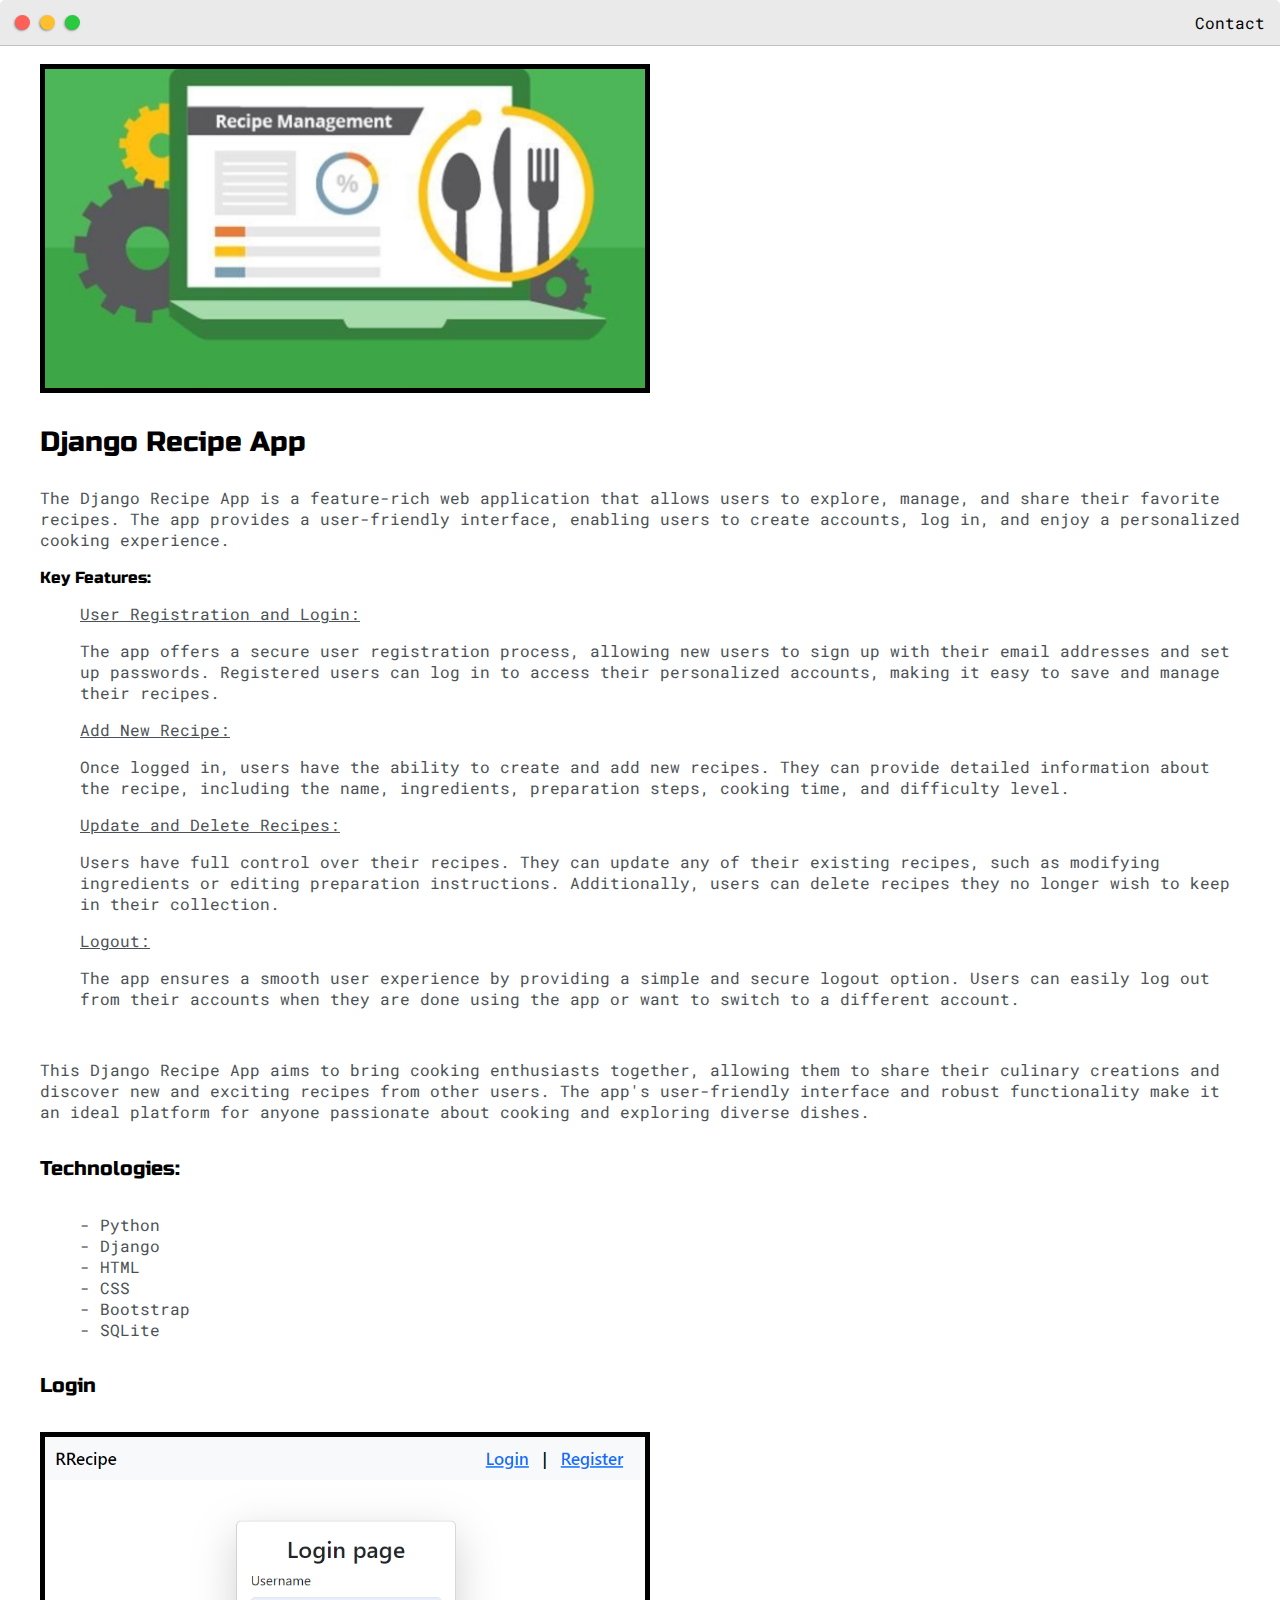
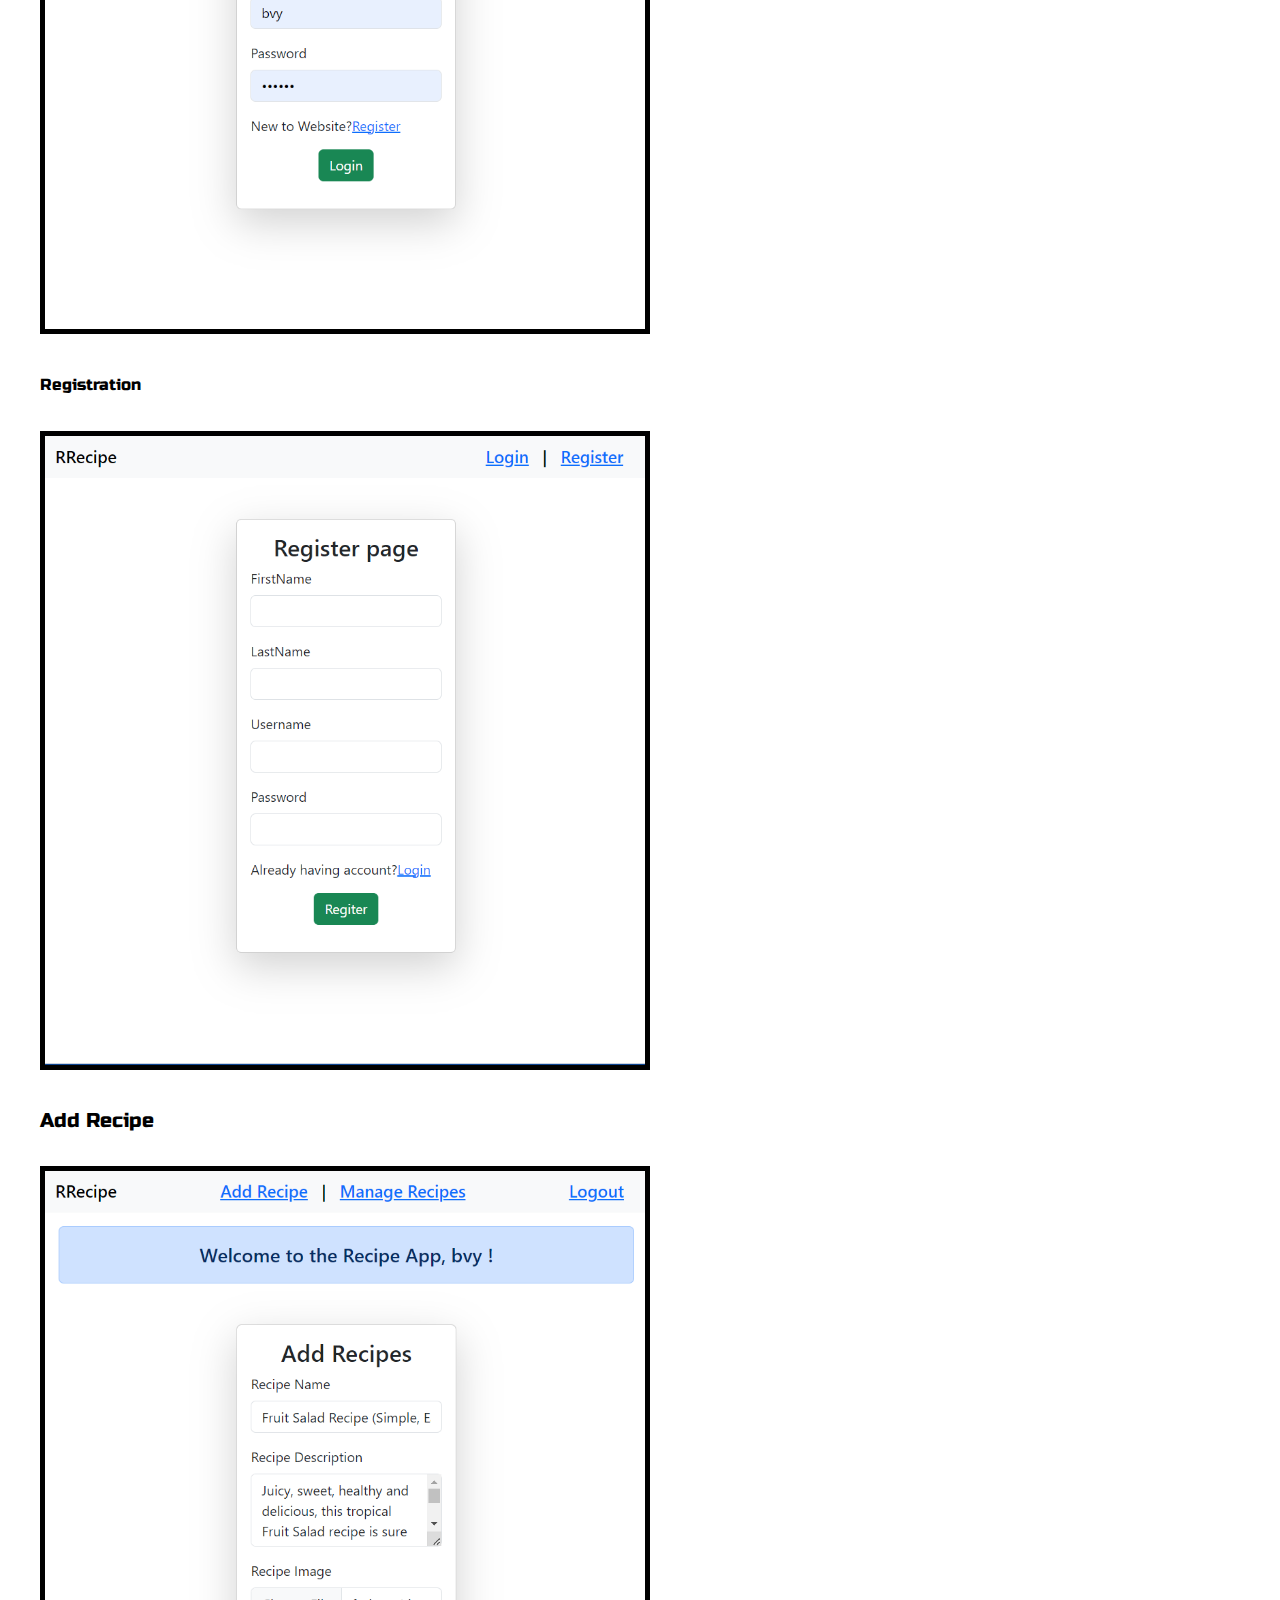
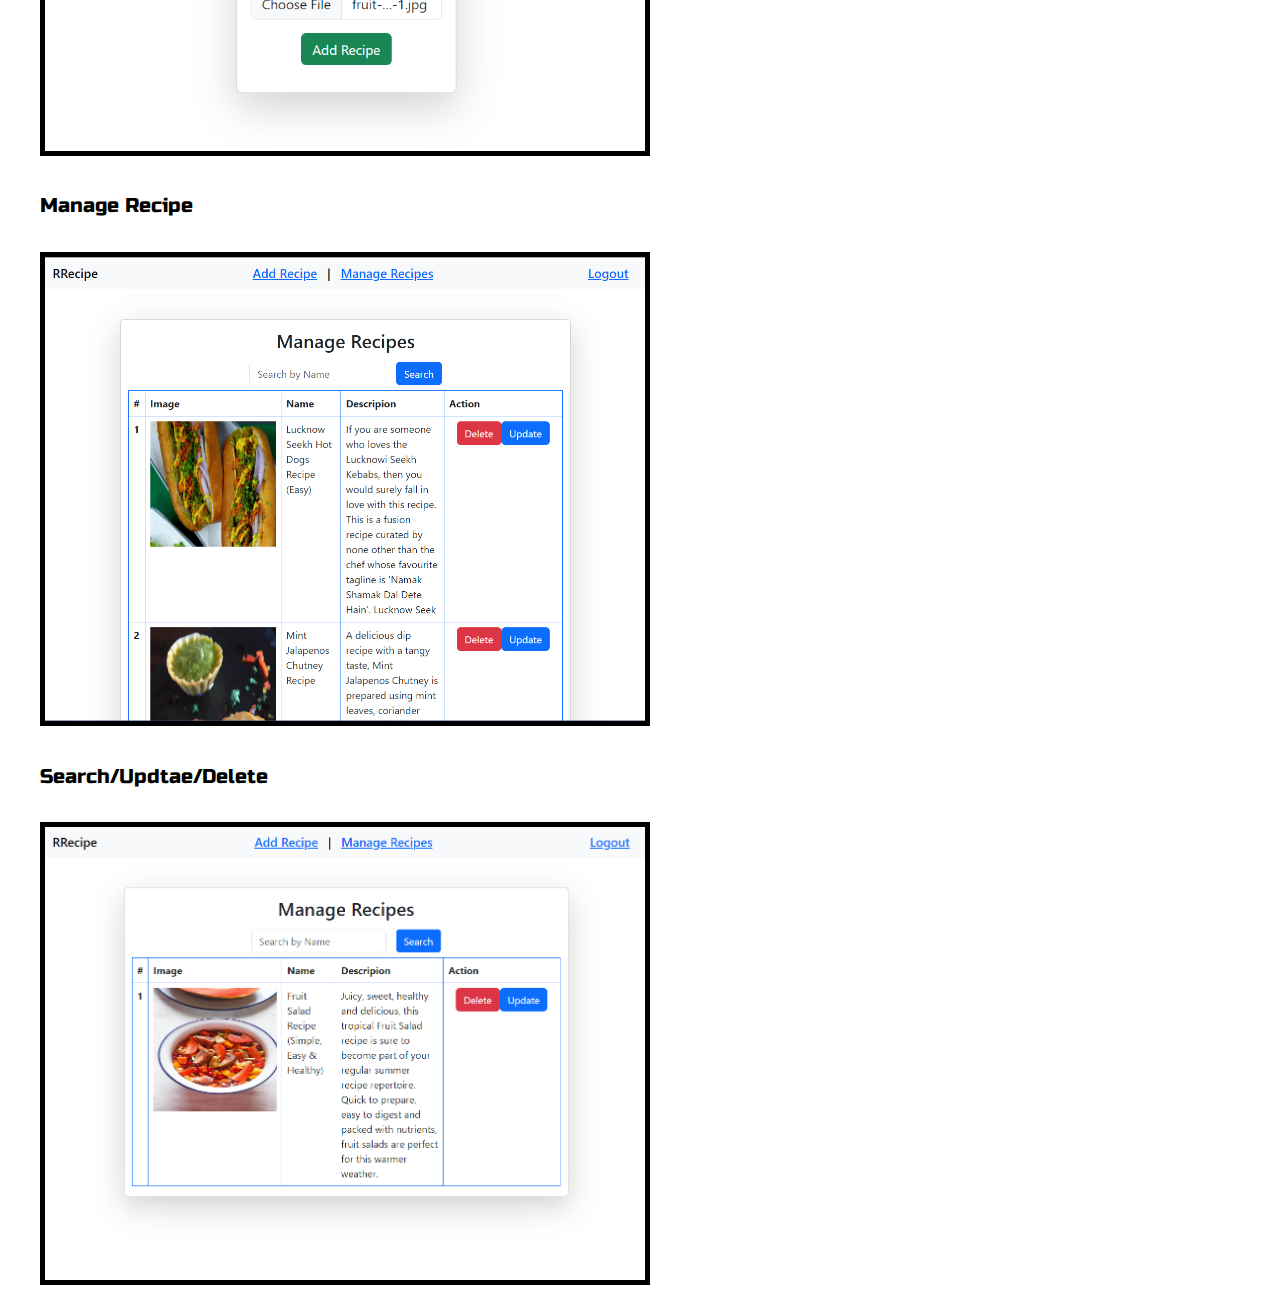
<file: project1.html>
<!DOCTYPE html>
<html>
<head>
	<title>Post Name</title>


	<meta name="viewport" content="width=device-width, initial-scale=1, maximum-scale=1, minimum-scale=1" />
	<link rel="icon" type="image/png" href="images/favicon.png">
	<link href="https://fonts.googleapis.com/css2?family=Russo+One&display=swap" rel="stylesheet">

	<link href="https://fonts.googleapis.com/css2?family=Roboto+Mono:wght@500&display=swap" rel="stylesheet">

	<link rel="stylesheet" type="text/css" href="default.css">


	<style type="text/css">
		.img-container{
			max-width: 600px;
		}

		img{
			width: 100%
		}

	</style>

</head>
<body>
	<div class="nav-wrapper">

		<!-- Link around dots-wrapper added after tutorial video -->
		<a href="index.html">
			<div class="dots-wrapper">
				<div id="dot-1" class="browser-dot"></div>
				<div id="dot-2" class="browser-dot"></div>
				<div id="dot-3" class="browser-dot"></div>
			</div>
		</a>

		<ul id="navigation">
			<li><a href="index.html#contact">Contact</a></li>

		</ul>
	</div>

	<div class="main-container">
		<br>

		<div class="img-container">
			<img src="images/project1/thumbnail.png" class="image">
		</div>
		
		<h3>Django Recipe App</h3>

		<p>
			The Django Recipe App is a feature-rich web application that allows users to explore, manage, and share their favorite recipes. The app provides a user-friendly interface, enabling users to create accounts, log in, and enjoy a personalized cooking experience.
		  </p>
		  <p>
			<strong>Key Features:</strong>
			<br>
			<ul>
			  <li><u>User Registration and Login:</u></li>
			  <p>
				The app offers a secure user registration process, allowing new users to sign up with their email addresses and set up passwords. Registered users can log in to access their personalized accounts, making it easy to save and manage their recipes.
			  </p>
			  <li><u>Add New Recipe:</u></li>
			  <p>
				Once logged in, users have the ability to create and add new recipes. They can provide detailed information about the recipe, including the name, ingredients, preparation steps, cooking time, and difficulty level.
			  </p>
			  <li><u>Update and Delete Recipes:</u></li>
			  <p>
				Users have full control over their recipes. They can update any of their existing recipes, such as modifying ingredients or editing preparation instructions. Additionally, users can delete recipes they no longer wish to keep in their collection.
			  </p>
			  <li><u>Logout:</u></li>
			  <p>
				The app ensures a smooth user experience by providing a simple and secure logout option. Users can easily log out from their accounts when they are done using the app or want to switch to a different account.
			  </p>
			</ul>
		  </p>
		  <br/>
		  <p>
			This Django Recipe App aims to bring cooking enthusiasts together, allowing them to share their culinary creations and discover new and exciting recipes from other users. The app's user-friendly interface and robust functionality make it an ideal platform for anyone passionate about cooking and exploring diverse dishes.
		  </p>
		<h5>Technologies:</h5>
		<ul>
			<li>- Python</li>
			<li>- Django</li>
			<li>- HTML</li>
			<li>- CSS</li>
			<li>- Bootstrap</li>
			<li>- SQLite</li>
		</ul>


		<h5>Login</h5>
		<div class="img-container">
			<img src="images/project1/1.png" class="image">
		</div>

		<h6>Registration</h5>
		<div class="img-container">
			<img src="images/project1/2.png" class="image">
		</div>

		<h5>Add Recipe</h5>
		<div class="img-container">
			<img src="images/project1/3.png" class="image">
		</div>

		<h5>Manage Recipe</h5>
		<div class="img-container">
			<img src="images/project1/4.png" class="image">
		</div>

		<h5>Search/Updtae/Delete</h5>
		<div class="img-container">
			<img src="images/project1/5.png" class="image">
		</div>

	</div>

</body>
</html>
</file>
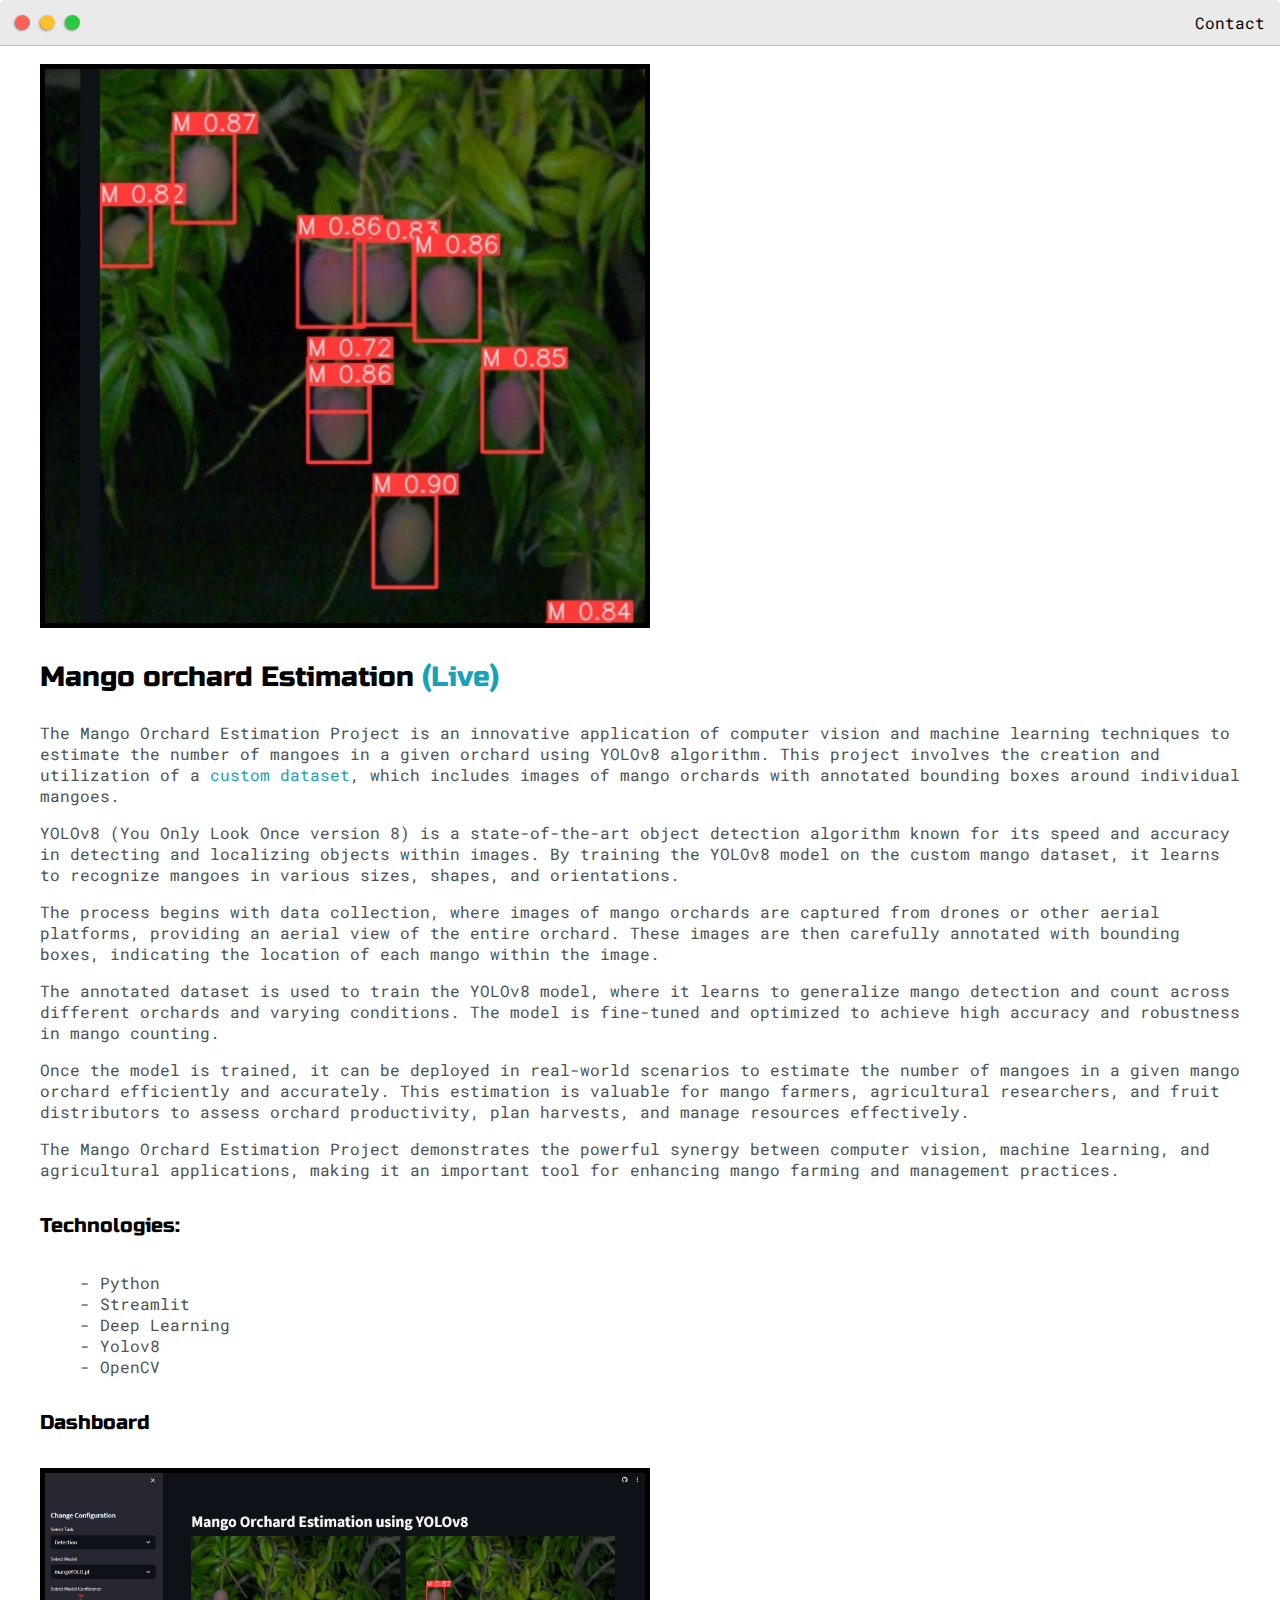
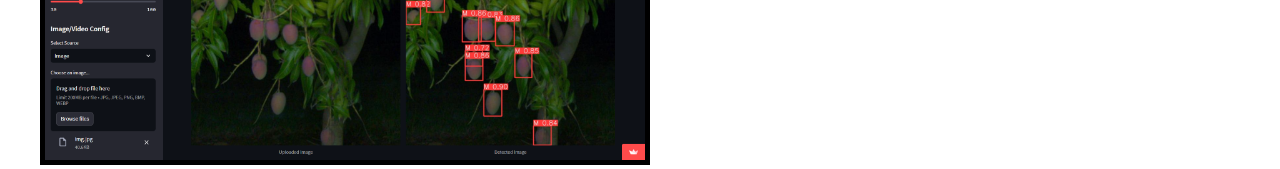
<file: project2.html>
<!DOCTYPE html>
<html>
  <head>
    <title>Mango Orchard Estimation</title>

    <meta
      name="viewport"
      content="width=device-width, initial-scale=1, maximum-scale=1, minimum-scale=1"
    />
    <link rel="icon" 
      type="image/png" 
      href="images/favicon.png">

    <link
      href="https://fonts.googleapis.com/css2?family=Russo+One&display=swap"
      rel="stylesheet"
    />

    <link
      href="https://fonts.googleapis.com/css2?family=Roboto+Mono:wght@500&display=swap"
      rel="stylesheet"
    />

    <link rel="stylesheet" type="text/css" href="default.css" />

    <style type="text/css">
      .img-container {
        max-width: 600px;
      }

      img {
        width: 100%;
      }
    </style>
  </head>
  <body>
    <div class="nav-wrapper">
      <!-- Link around dots-wrapper added after tutorial video -->
      <a href="index.html">
        <div class="dots-wrapper">
          <div id="dot-1" class="browser-dot"></div>
          <div id="dot-2" class="browser-dot"></div>
          <div id="dot-3" class="browser-dot"></div>
        </div>
      </a>

      <ul id="navigation">
        <li><a href="index.html#contact">Contact</a></li>
      </ul>
    </div>

    <div class="main-container">
      <br />

      <div class="img-container">
        <img src="images/project2/thumbnail.png" class="image" />
      </div>

      <h3>Mango orchard Estimation <a href="https://mango-detection-using-yolov8.streamlit.app/">(Live)</a></h3>
      <p>
        The Mango Orchard Estimation Project is an innovative application of
        computer vision and machine learning techniques to estimate the number
        of mangoes in a given orchard using YOLOv8 algorithm. This project
        involves the creation and utilization of a <a href="https://figshare.com/articles/dataset/MangoYOLO_data_set/13450661/2">custom dataset</a>, which
        includes images of mango orchards with annotated bounding boxes around
        individual mangoes.
      </p>
      <p>
        YOLOv8 (You Only Look Once version 8) is a state-of-the-art object
        detection algorithm known for its speed and accuracy in detecting and
        localizing objects within images. By training the YOLOv8 model on the
        custom mango dataset, it learns to recognize mangoes in various sizes,
        shapes, and orientations.
      </p>
      <p>
        The process begins with data collection, where images of mango orchards
        are captured from drones or other aerial platforms, providing an aerial
        view of the entire orchard. These images are then carefully annotated
        with bounding boxes, indicating the location of each mango within the
        image.
      </p>
      <p>
        The annotated dataset is used to train the YOLOv8 model, where it learns
        to generalize mango detection and count across different orchards and
        varying conditions. The model is fine-tuned and optimized to achieve
        high accuracy and robustness in mango counting.
      </p>
      <p>
        Once the model is trained, it can be deployed in real-world scenarios to
        estimate the number of mangoes in a given mango orchard efficiently and
        accurately. This estimation is valuable for mango farmers, agricultural
        researchers, and fruit distributors to assess orchard productivity, plan
        harvests, and manage resources effectively.
      </p>
      <p>
        The Mango Orchard Estimation Project demonstrates the powerful synergy
        between computer vision, machine learning, and agricultural
        applications, making it an important tool for enhancing mango farming
        and management practices.
      </p>

      <h5>Technologies:</h5>
      <ul>
        <li>- Python</li>
        <li>- Streamlit</li>
        <li>- Deep Learning</li>
        <li>- Yolov8</li>
        <li>- OpenCV</li>
      </ul>

      <h5>Dashboard</h5>
      <div class="img-container">
        <img src="images/project2/1.png" class="image" />
      </div>
    </div>
  </body>
</html>
</file>
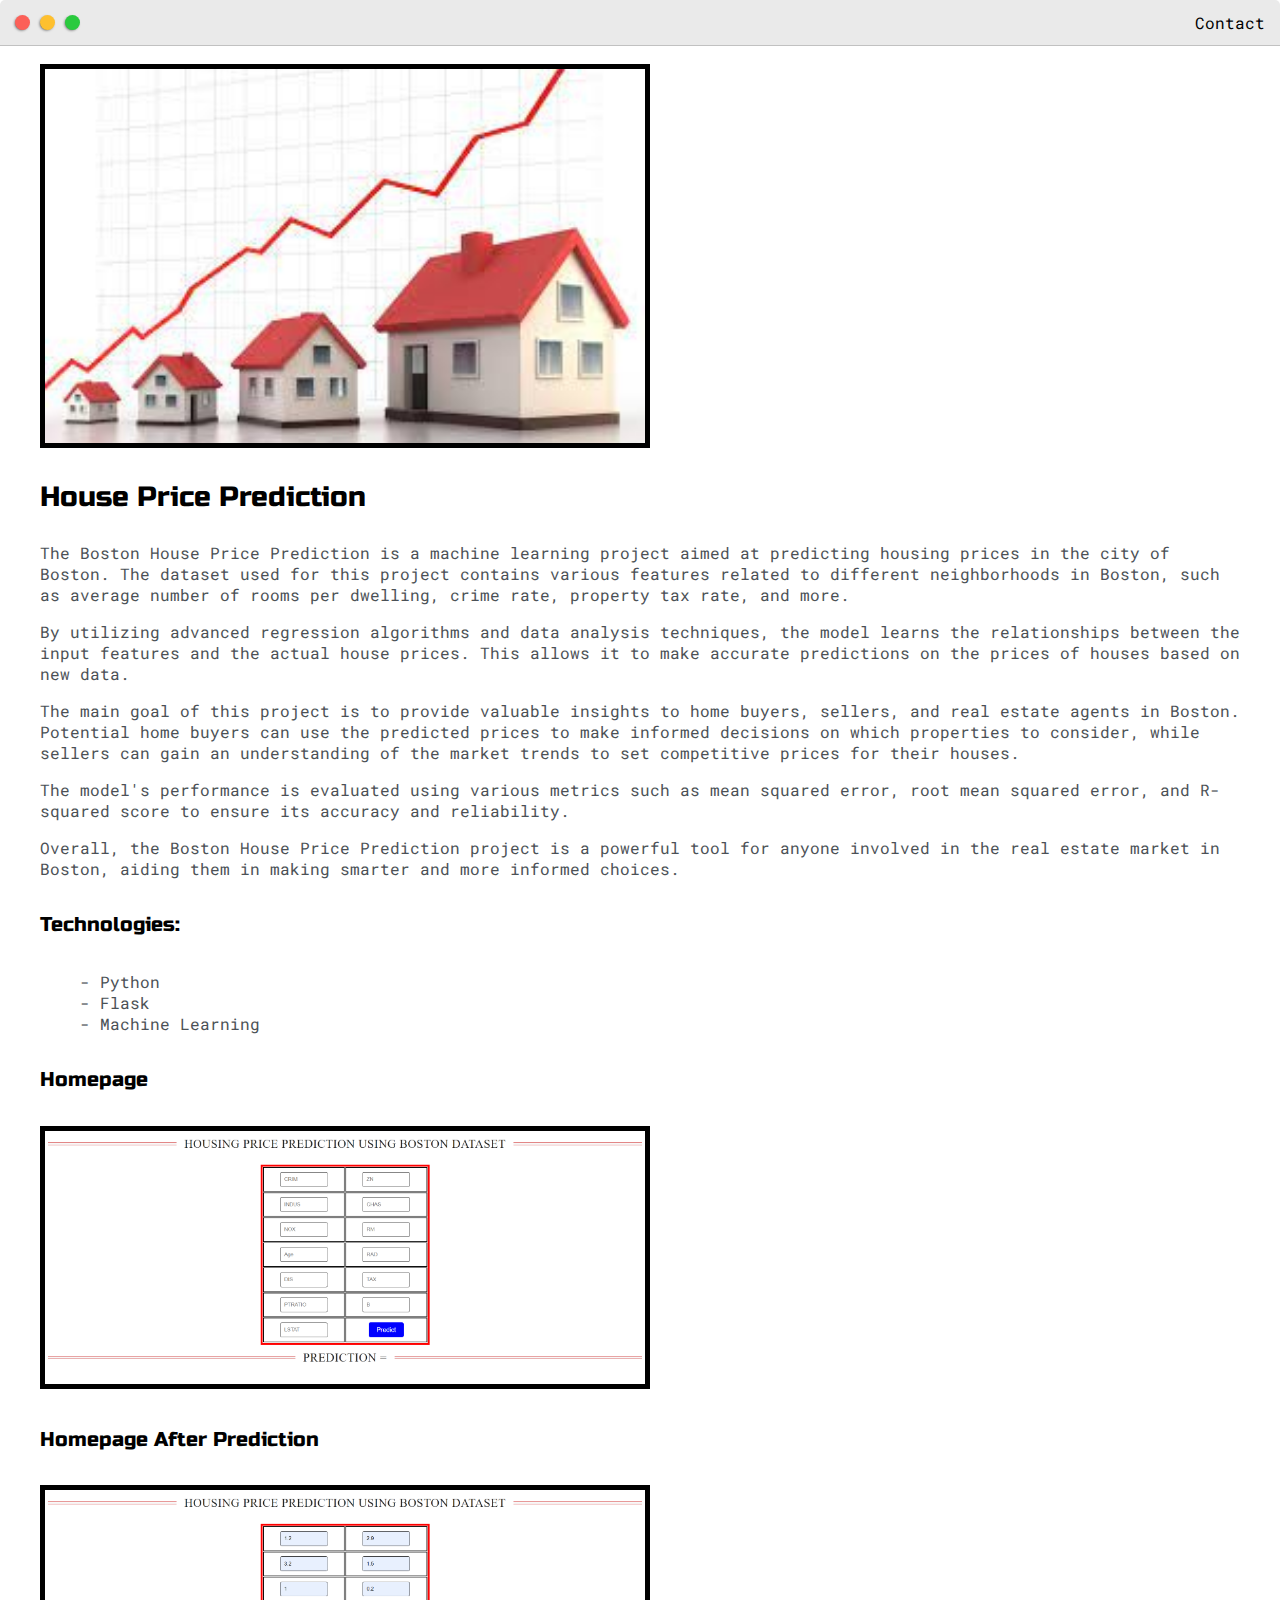
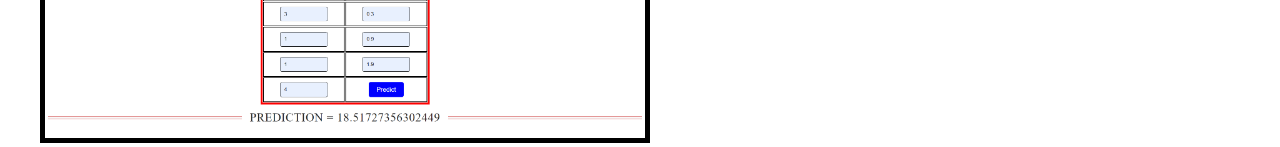
<file: project3.html>
<!DOCTYPE html>
<html>
<head>
	<title>House Price Prediction</title>


	<meta name="viewport" content="width=device-width, initial-scale=1, maximum-scale=1, minimum-scale=1" />
	<link rel="icon" type="image/png" href="images/favicon.png">
	<link href="https://fonts.googleapis.com/css2?family=Russo+One&display=swap" rel="stylesheet">

	<link href="https://fonts.googleapis.com/css2?family=Roboto+Mono:wght@500&display=swap" rel="stylesheet">

	<link rel="stylesheet" type="text/css" href="default.css">


	<style type="text/css">
		.img-container{
			max-width: 600px;
		}

		img{
			width: 100%
		}

	</style>

</head>
<body>
	<div class="nav-wrapper">

		<!-- Link around dots-wrapper added after tutorial video -->
		<a href="index.html">
			<div class="dots-wrapper">
				<div id="dot-1" class="browser-dot"></div>
				<div id="dot-2" class="browser-dot"></div>
				<div id="dot-3" class="browser-dot"></div>
			</div>
		</a>

		<ul id="navigation">
			<li><a href="index.html#contact">Contact</a></li>

		</ul>
	</div>

	<div class="main-container">
		<br>

		<div class="img-container">
			<img src="images/project3/thumbnail.jpg" class="image">
		</div>
		
		<h3>House Price Prediction</h3>

		<p>
			The Boston House Price Prediction is a machine learning project aimed at predicting housing prices in the city of Boston. The dataset used for this project contains various features related to different neighborhoods in Boston, such as average number of rooms per dwelling, crime rate, property tax rate, and more.
		  </p>
		  <p>
			By utilizing advanced regression algorithms and data analysis techniques, the model learns the relationships between the input features and the actual house prices. This allows it to make accurate predictions on the prices of houses based on new data.
		  </p>
		  <p>
			The main goal of this project is to provide valuable insights to home buyers, sellers, and real estate agents in Boston. Potential home buyers can use the predicted prices to make informed decisions on which properties to consider, while sellers can gain an understanding of the market trends to set competitive prices for their houses.
		  </p>
		  <p>
			The model's performance is evaluated using various metrics such as mean squared error, root mean squared error, and R-squared score to ensure its accuracy and reliability.
		  </p>
		  <p>
			Overall, the Boston House Price Prediction project is a powerful tool for anyone involved in the real estate market in Boston, aiding them in making smarter and more informed choices.
		  </p>
		<h5>Technologies:</h5>
		<ul>
			<li>- Python</li>
			<li>- Flask</li>
			<li>- Machine Learning</li>
		</ul>


		<h5>Homepage</h5>
		<div class="img-container">
			<img src="images/project3/1.png" class="image">
		</div>
		<h5>Homepage After Prediction</h5>
		<div class="img-container">
			<img src="images/project3/2.png" class="image">
		</div>
	</div>

</body>
</html>
</file>
<file: default.css>
:root {
  --mainColor: #eaeaea;
  --secondaryColor: #fff;

  --borderColor: #c1c1c1;

  --mainText: black;
  --secondaryText: #4b5156;

  --themeDotBorder: #24292e;

  --previewBg: rgb(251, 249, 243, 0.8);
  --previewShadow: #f0ead6;

  --buttonColor: black;
}

html,
body {
  padding: 0;
  margin: 0;
  scroll-behavior: smooth;
}

body * {
  transition: 0.3s;
}

h1,
h2,
h3,
h4,
h5,
h6,
strong {
  color: var(--mainText);
  font-family: "Russo One", sans-serif;
  font-weight: 500;
}

p,
li,
span,
label,
input,
textarea {
  color: var(--secondaryText);
  font-family: "Roboto Mono", monospace;
}

a {
  text-decoration: none;
  color: #17a2b8;
}

ul {
  list-style: none;
}

h1 {
  font-size: 56px;
}
h2 {
  font-size: 36px;
}
h3 {
  font-size: 28px;
}
h4 {
  font-size: 24px;
}
h5 {
  font-size: 20px;
}
h6 {
  font-size: 16px;
}

.s1 {
  background-color: var(--mainColor);
  border-bottom: 1px solid var(--borderColor);
  overflow: auto;
}

.s2 {
  background-color: var(--secondaryColor);
  border-bottom: 1px solid var(--borderColor);
  overflow: auto;
}

.main-container {
  width: 1200px;
  margin: 0 auto;
}

.greeting-wrapper {
  display: grid;
  text-align: center;
  align-content: center;
  min-height: 10em;
}

.intro-wrapper {
  background-color: var(--secondaryColor);
  border: 1px solid var(--borderColor);
  border-radius: 5px 5px 0 0;

  -webkit-box-shadow: -1px 1px 3px -1px rgba(0, 0, 0, 0.75);
  -moz-box-shadow: -1px 1px 3px -1px rgba(0, 0, 0, 0.75);
  box-shadow: -1px 1px 3px -1px rgba(0, 0, 0, 0.75);

  display: grid;
  grid-template-columns: 1fr 1fr;
  grid-template-areas:
    "nav-wrapper nav-wrapper"
    "left-column right-column";
}

.nav-wrapper {
  border-radius: 5px 5px 0 0;
  grid-area: nav-wrapper;
  border-bottom: 1px solid var(--borderColor);
  display: flex;
  justify-content: space-between;
  align-items: center;
  background-color: var(--mainColor);
}

#navigation a {
  color: var(--mainText);
}

#navigation {
  margin: 0;
  padding: 10px;
}

#navigation li {
  display: inline-block;
  margin-right: 5px;
  margin-left: 5px;
}

.dots-wrapper {
  display: flex;
  padding: 10px;
}

#dot-1 {
  background-color: #fc6058;
}

#dot-2 {
  background-color: #fec02f;
}

#dot-3 {
  background-color: #2aca3e;
}

.browser-dot {
  background-color: black;
  height: 15px;
  width: 15px;
  border-radius: 50%;
  margin: 5px;

  -webkit-box-shadow: -1px 1px 3px -1px rgba(0, 0, 0, 0.75);
  -moz-box-shadow: -1px 1px 3px -1px rgba(0, 0, 0, 0.75);
  box-shadow: -1px 1px 3px -1px rgba(0, 0, 0, 0.75);
}

.left-column {
  grid-area: left-column;
  padding-top: 50px;
  padding-bottom: 50px;
}

#profile_pic {
  display: block;
  margin: 0 auto;

  height: 200px;
  width: 200px;
  object-fit: cover;
  border: 2px solid var(--borderColor);
}

#theme-options-wrapper {
  display: flex;
  justify-content: center;
}

.theme-dot {
  height: 30px;
  width: 30px;
  background-color: black;
  border-radius: 50%;

  margin: 5px;
  border: 2px solid var(--themeDotBorder);

  -webkit-box-shadow: -1px 1px 3px -1px rgba(0, 0, 0, 0.75);
  -moz-box-shadow: -1px 1px 3px -1px rgba(0, 0, 0, 0.75);
  box-shadow: -1px 1px 3px -1px rgba(0, 0, 0, 0.75);

  cursor: pointer;
}

.theme-dot:hover {
  border-width: 5px;
}

#light-mode {
  background-color: #fff;
}

#blue-mode {
  background-color: #192734;
}

#green-mode {
  background-color: #78866b;
}

#purple-mode {
  background-color: #7e4c74;
}

#settings-note {
  font-size: 12px;
  font-style: italic;
  text-align: center;
}

.right-column {
  grid-area: right-column;
  display: grid;
  align-content: center;

  padding-top: 50px;
  padding-bottom: 50px;
}

#preview-shadow {
  background-color: var(--previewShadow);
  max-width: 300px;
  height: 180px;
  padding-left: 30px;
  padding-top: 30px;
}

#preview {
  width: 300px;
  border: 1.5px solid #17a2b8;
  background-color: var(--previewBg);
  padding: 15px;
  position: relative;
}

.corner {
  width: 7px;
  height: 7px;
  border-radius: 50%;
  border: 1.5px solid #17a2b8;
  background-color: #fff;
  position: absolute;
}

#corner-tl {
  top: -5px;
  left: -5px;
}

#corner-tr {
  top: -5px;
  right: -5px;
}

#corner-br {
  bottom: -5px;
  right: -5px;
}

#corner-bl {
  bottom: -5px;
  left: -5px;
}

.about-wrapper {
  display: grid;
  grid-template-columns: repeat(auto-fit, minmax(320px, 1fr));
  padding-bottom: 50px;
  padding-top: 50px;
  gap: 100px;
}

#skills {
  display: flex;
  justify-content: space-evenly;
  background-color: var(--previewShadow);
}

.social-links {
  display: grid;
  align-content: center;
  text-align: center;
}

#social_img {
  width: 100%;
}

.social-links {
  text-align: center;
  margin-top: 20px;
}

.social-button {
  display: inline-block;
  margin: 10px;
  width: 100px;
  height: 100px;
  border-radius: 50%;
  overflow: hidden;
  position: relative;
  box-shadow: 0 5px 15px rgba(0, 0, 0, 0.3);
  transition: transform 0.3s, box-shadow 0.3s;
}

.social-button img {
  width: 100%;
  height: 100%;
  display: block;
}

.social-button:hover {
  transform: scale(0.9);
  box-shadow: 0 8px 20px rgba(0, 0, 0, 0.4);
}

.social-button span {
  display: block;
  margin-top: 5px;
  color: #333;
  font-size: 14px;
}

.post-wrapper {
  display: grid;
  grid-template-columns: repeat(auto-fit, 320px);
  gap: 20px;
  justify-content: center;
  padding-bottom: 50px;
}

.post {
  border: 1px solid var(--borderColor);
  -webkit-box-shadow: -2px 7px 21px -9px rgba(0, 0, 0, 0.75);
  -moz-box-shadow: -2px 7px 21px -9px rgba(0, 0, 0, 0.75);
  box-shadow: -2px 7px 21px -9px rgba(0, 0, 0, 0.75);
}

.thumbnail {
  display: block;
  width: 100%;
  height: 180px;
  object-fit: cover;
}

.post-preview {
  background-color: #fff;
  padding: 15px;
}

.post-title {
  color: black;
  margin: 0;
}

.post-intro {
  color: #4b5156;
  font-size: 14px;
}

#contact-form {
  display: block;
  max-width: 600px;
  margin: 0 auto;
  border: 1px solid var(--borderColor);
  padding: 15px;
  border-radius: 5px;
  background-color: var(--mainColor);
  margin-bottom: 50px;
}

#contact-form label {
  line-height: 2.7em;
}

#contact-form textarea {
  min-height: 100px;
  font-size: 14px;
}

.input-field {
  width: 100%;
  padding-top: 10px;
  padding-bottom: 10px;
  background-color: var(--secondaryColor);
  border-radius: 5px;
  border: 1px solid var(--borderColor);
  font-size: 14px;
}

#submit-btn {
  margin-top: 10px;
  width: 100%;
  padding-top: 10px;
  padding-bottom: 10px;
  color: #fff;
  background-color: var(--buttonColor);
  border: none;
}

@media screen and (max-width: 1200px) {
  .main-container {
    width: 95%;
  }
}

@media screen and (max-width: 800px) {
  .intro-wrapper {
    grid-template-columns: 1fr;
    grid-template-areas:
      "nav-wrapper"
      "left-column"
      "right-column";
  }

  .right-column {
    justify-content: center;
  }
}

@media screen and (max-width: 400px) {
  #preview-shadow {
    max-width: 280px;
    height: 180px;
    padding-left: 10px;
    padding-top: 10px;
  }

  #preview {
    width: 280px;
  }
}
.image {
  border: 5px solid black;
}
</file>
